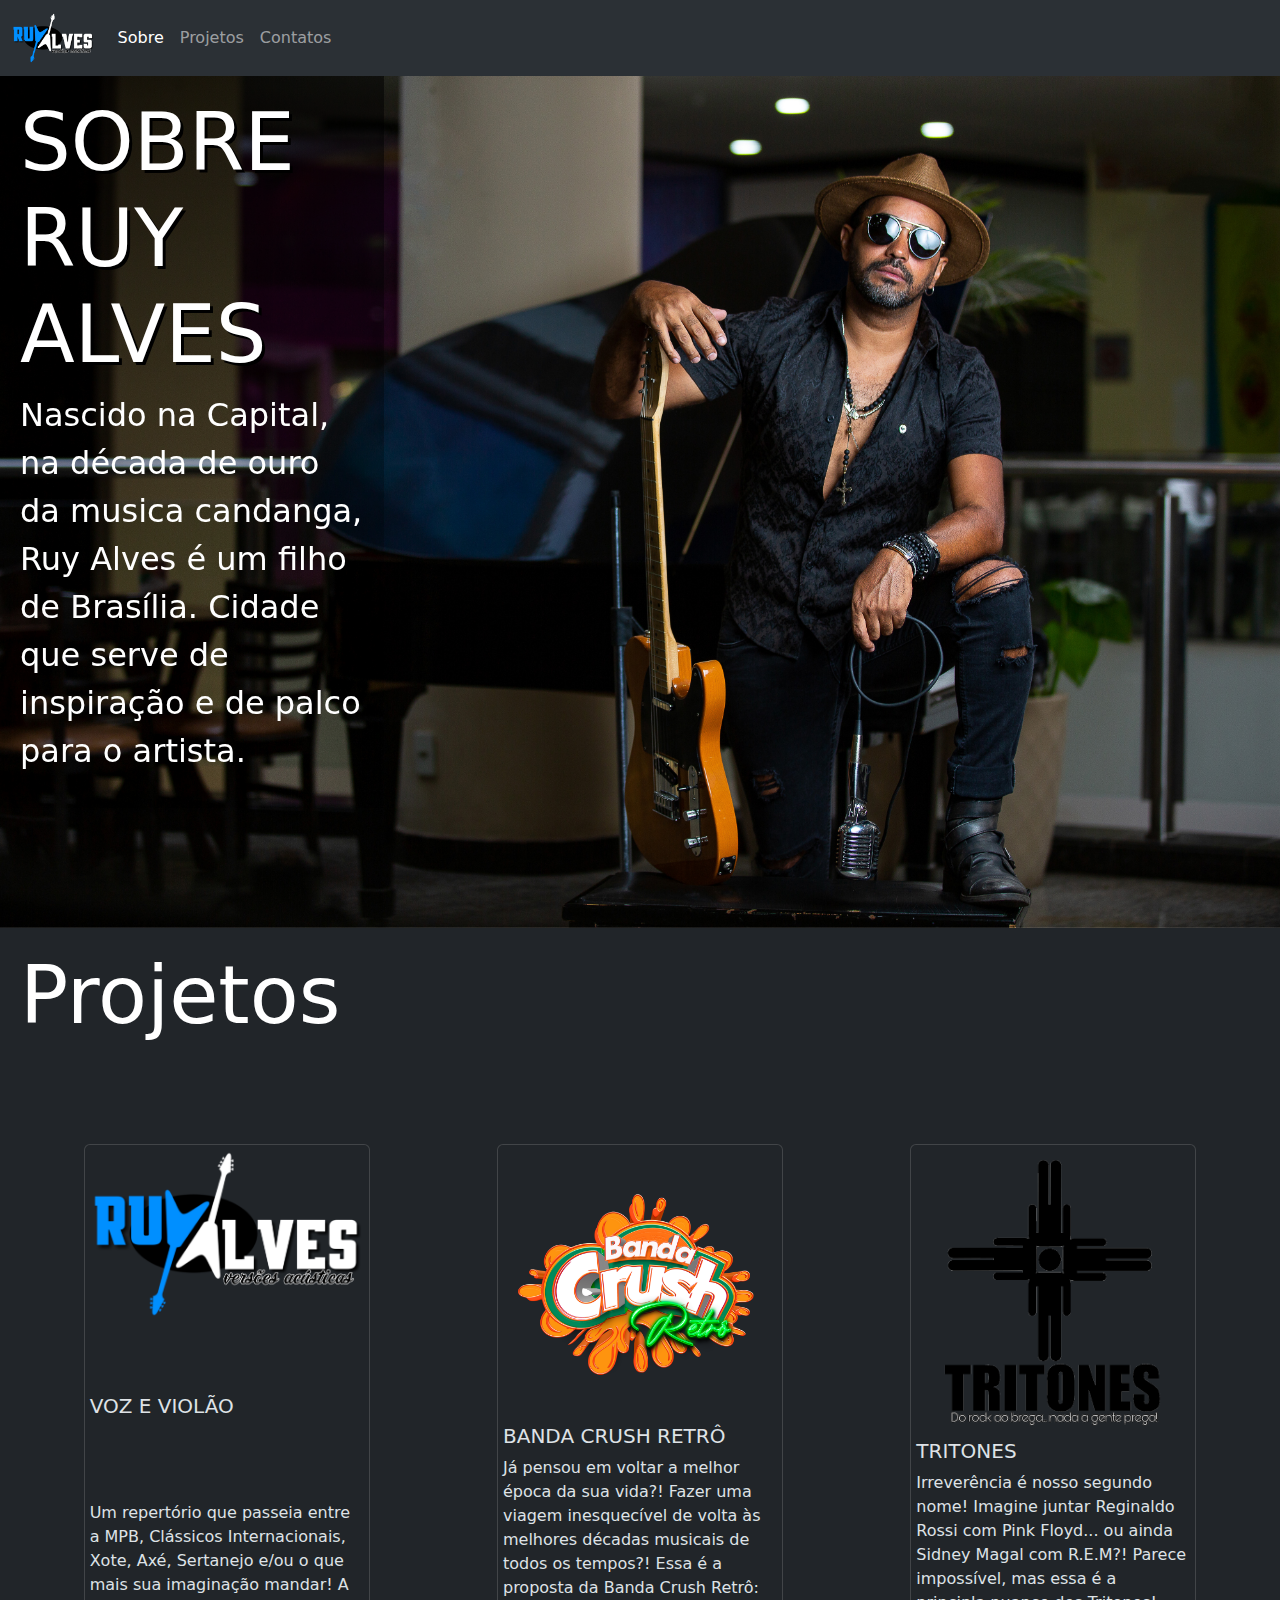
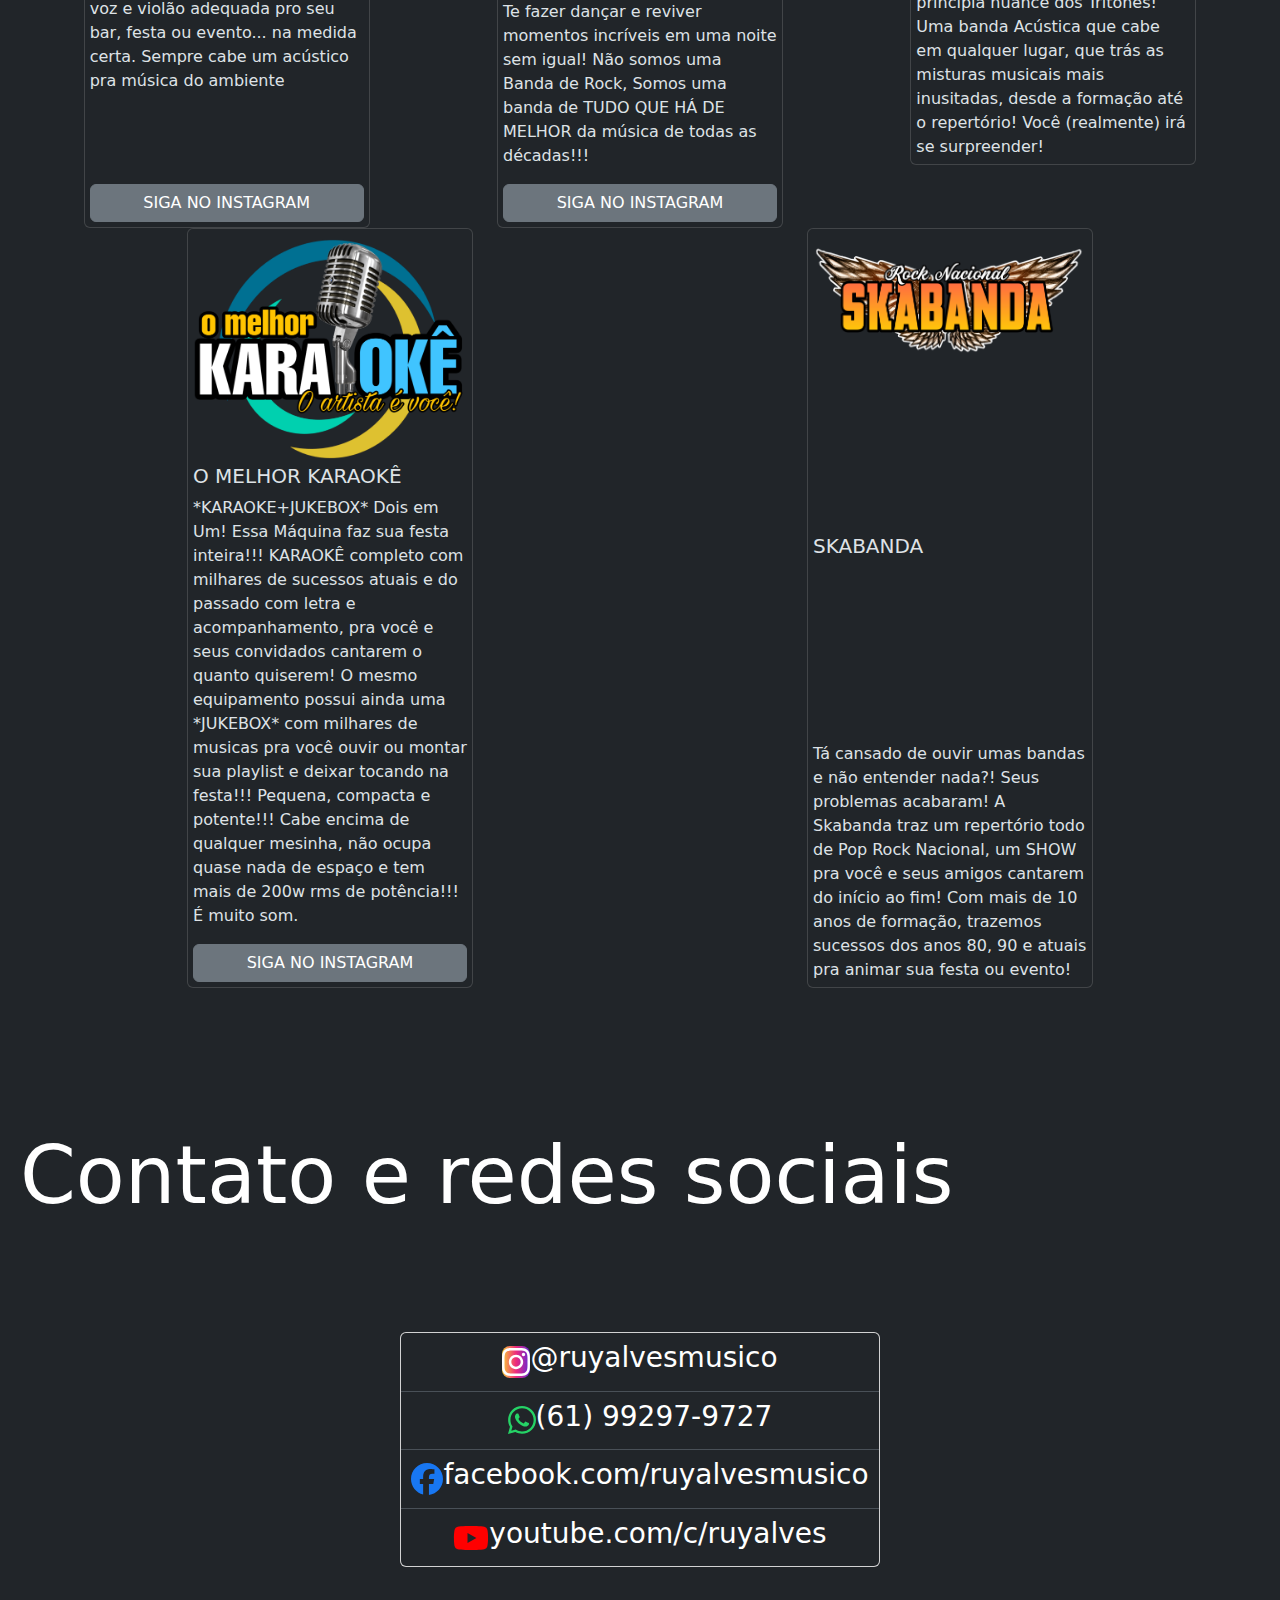
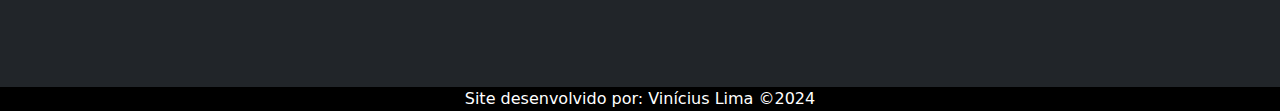
<file: index.html>
<!DOCTYPE html>
<html lang="pt-br">
<head>
    <meta charset="UTF-8">
    <meta http-equiv="X-UA-Compatible" content="IE=edge">
    <meta name="viewport" content="width=device-width, initial-scale=1.0">
    <link rel="stylesheet" href="style.css">
    <link rel="stylesheet" href="https://fonts.googleapis.com/css?family=Roboto">
    <link rel="stylesheet" href="./bootstrap/css/bootstrap.min.css">
    <link rel="stylesheet" href="./fontawesome/css/all.css">
    <title>Ruy Alves</title>
</head>
<body>
    <nav class="navbar navbar-expand-lg fixed-top bg-body-tertiary" data-bs-theme="dark">
        <div class="container-fluid">
            <span class="navbar-brand mb-0 h1"><img src="src/images/RuyAlvesLogo.png" alt="" style="height: 50px;"></span>
            <button class="navbar-toggler" type="button" data-bs-toggle="collapse" data-bs-target="#navbarNav" aria-controls="navbarNav" aria-expanded="false" aria-label="Toggle navigation">
                <span class="navbar-toggler-icon"></span>
              </button>          
            <div class="collapse navbar-collapse" id="navbarNav">
                <ul class="navbar-nav">
                  <li class="nav-item">
                    <a class="nav-link active" aria-current="page" href="#about">Sobre</a>
                  </li>
                  <li class="nav-item">
                    <a class="nav-link" href="#projects">Projetos</a>
                  </li>
                  <li class="nav-item">
                    <a class="nav-link" href="#contacts">Contatos</a>
                  </li>
                </ul>
              </div>
        </div>
    </nav>
    <div class="about" id="about" style="position: relative; overflow: hidden;">
        <div style="position: absolute; z-index: 20; background: rgb(255,255,255);
        background: linear-gradient(0deg, rgba(255,255,255,0) 0%, rgba(0,0,0,0.5480392840730042) 100%); object-fit: contain; width: 30%; padding: 20px;">
            <h1 class="display-1 text-white main-title ">SOBRE RUY ALVES</h1>
            <p class="text-white fs-2">Nascido na Capital, na década de ouro da musica candanga, 
                Ruy Alves é um filho de Brasília. Cidade que serve de inspiração e de palco para o artista.</p>
        </div>
        <div id="intro-carousel" class="carousel slide" data-bs-ride="carousel">
            <div class="carousel-inner">
                <div class="carousel-item active" data-bs-interval="5000">
                    <img src="src/images/ruyalves4.jpg" class="d-block w-100" alt="...">
                </div>
                <div class="carousel-item" data-bs-interval="5000">
                    <img src="src/images/ruyalves6.jpg" class="d-block w-100" alt="...">
                </div>
                <div class="carousel-item" data-bs-interval="5000">
                    <img src="src/images/ruyalves1.jpg" class="d-block w-100" alt="...">
                </div>
            </div>
          </div>
    </div>
    <div class="projects bg-dark text-white" id="projects" data-bs-theme="dark" style="padding: 20px;">
        <h1 id="projects-title" class="div-title display-1">Projetos</h1>
        <div class="container-fluid" style="margin: 100px 0 100px 0;">
            <div class="row justify-content-around align-items-stretch">
                <div class="col-md-3">
                <div class="card project-card h-100 justify-content-between">
                    <img src="src/images/RuyAlvesLogo.png" alt="">
                    <h5 class="card-title">VOZ E VIOLÃO</h5>
                    <p class="card-text">Um repertório que passeia entre a MPB, Clássicos Internacionais, Xote, Axé, Sertanejo e/ou o que mais sua imaginação mandar!
                         A voz e violão adequada pro seu bar, festa ou evento... na medida certa.
                          Sempre cabe um acústico pra música do ambiente</p>
                          <a href="https://www.instagram.com/ruyalvesmusico" target="_blank" class="btn btn-secondary">SIGA NO INSTAGRAM</a>
                </div>
            </div>
            <div class="col-md-3">
                <div class="card project-card">
                    <img src="src/images/crush-retro-logo.png" alt="">
                    <h5 class="card-title">BANDA CRUSH RETRÔ</h5>
                    <p class="card-text">Já pensou em voltar a melhor época da sua vida?! Fazer uma viagem inesquecível de volta às melhores décadas musicais de todos os tempos?!
                         Essa é a proposta da Banda Crush Retrô: Te fazer dançar e reviver momentos incríveis em uma noite sem igual!
                          Não somos uma Banda de Rock, Somos uma banda de TUDO QUE HÁ DE MELHOR da música de todas as décadas!!!
                    </p>
                    <a href="https://www.instagram.com/bandacrushretro" target="_blank" class="btn btn-secondary">SIGA NO INSTAGRAM</a>
                </div>
            </div>
            <div class="col-md-3">
                <div class="card project-card">
                    <img src="src/images/tritones-logo.png" alt="">
                    <h5 class="card-title">TRITONES</h5>
                    <p class="card-text">Irreverência é nosso segundo nome! Imagine juntar Reginaldo Rossi com Pink Floyd... ou ainda Sidney Magal com R.E.M?! Parece impossível, mas essa é a principla nuance dos Tritones! Uma banda Acústica que cabe em qualquer lugar, que trás as misturas musicais mais inusitadas, desde a formação até o repertório! Você (realmente) irá se surpreender!</p>
                </div>
            </div>
                <div class="w-100"></div>
                <div class="col-md-3">
                <div class="card project-card">
                    <img src="src/images/Karaoke-logo.png" alt="">
                    <h5 class="card-title">O MELHOR KARAOKÊ</h5>
                    <p class="card-text">*KARAOKE+JUKEBOX*
                        Dois em Um! Essa Máquina faz sua festa inteira!!! KARAOKÊ completo com milhares de sucessos atuais e do passado com letra e acompanhamento, pra você e seus convidados cantarem o quanto quiserem! 
                        
                        O mesmo equipamento possui ainda uma *JUKEBOX* com milhares de musicas pra você ouvir ou montar sua playlist e deixar tocando na festa!!! 
                        Pequena, compacta e potente!!! Cabe encima de qualquer mesinha, não ocupa quase nada de espaço e tem mais de 200w rms de potência!!! É muito som.
                    </p>
                    <a href="https://www.instagram.com/omelhorkaraoke" target="_blank" class="btn btn-secondary">SIGA NO INSTAGRAM</a>
                </div>
            </div>
                <div class="col-md-3">
                <div class="card project-card  h-100 justify-content-between">
                    <img src="src/images/skabanda-logo.png" alt="">
                    <h5 class="card-title">SKABANDA</h5>
                    <p class="card-text">Tá cansado de ouvir umas bandas e não entender nada?!
                        Seus problemas acabaram! A Skabanda traz um repertório todo de Pop Rock Nacional,
                         um SHOW pra você e seus amigos cantarem do início ao fim! Com mais de 10 anos de formação, trazemos sucessos dos anos 80, 90 e atuais
                         pra animar sua festa ou evento!</p>
                </div>
            </div>
            </div>
        </div>
    </div>
    </div>
    <div class="contacts bg-dark text-white" id="contacts" style="padding: 20px;">
        <h1 id="contacts-title" class="display-1">Contato e redes sociais</h1>
        <div class="contact-links d-flex justify-content-center">
            <div class="card" style="width: 30rem; margin: 100px 0 100px;">
                <ul class="list-group list-group-flush" data-bs-theme="dark">
                  <li class="list-group-item">
                    <a class="contact-item" href="https://instagram.com/ruyalvesmusico" target="_blank" style="align-items: center;">
                        <i class="fa-brands fa-instagram" style="font-size: 2rem; background: rgb(249,206,52);
                        background: linear-gradient(90deg, rgba(249,206,52,1) 0%, rgba(238,42,123,1) 50%, rgba(98,40,215,1) 100%); border-radius: 8px;"></i>
                        <h3>@ruyalvesmusico</h3>
                    </a>
                </li>
                <li class="list-group-item">
                    <a class="contact-item" href="https://web.whatsapp.com/send?phone=5561992979727" target="_blank" style="align-items: center;">
                        <i class="fa-brands fa-whatsapp" style="font-size: 2rem;  color: #25D366;"></i>
                        <h3>(61) 99297-9727</h3>
                    </a>
                </li>
                  <li class="list-group-item">
                    <a class="contact-item" href="https://www.facebook.com/ruyalvesmusico" target="_blank" style="align-items: center;">
                        <i class="fa-brands fa-facebook" style="font-size: 2rem; color: #1877F2;"></i>
                        <h3 class="contact-hyperlink">facebook.com/ruyalvesmusico</h3>
                    </a>
                  </li>
                  <li class="list-group-item">
                    <a href="https://www.youtube.com/c/ruyalves" target="_blank" class="contact-item" id="contact-youtube" style="align-items: center;">
                        <i class="fa-brands fa-youtube" style="font-size: 2rem; color: #FF0000;"></i>
                        <h3 class="contact-hyperlink">youtube.com/c/ruyalves</h3>
                    </a>
                  </li>
                </ul>
            </div>
        </div>
    </div>
    <footer>
        <div class="about-me bg-black d-flex justify-content-center">
            <a class="text-decoration-none text-white" href="https://github.com/ViniLimaDev" target="_blank">Site desenvolvido por: Vinícius Lima &copy;2024</a>
        </div>
    </footer>


    <script src="bootstrap/js/bootstrap.min.js"></script>
    <script src="fontawesome/js/all.js"></script>
</body>
</html>
</file>
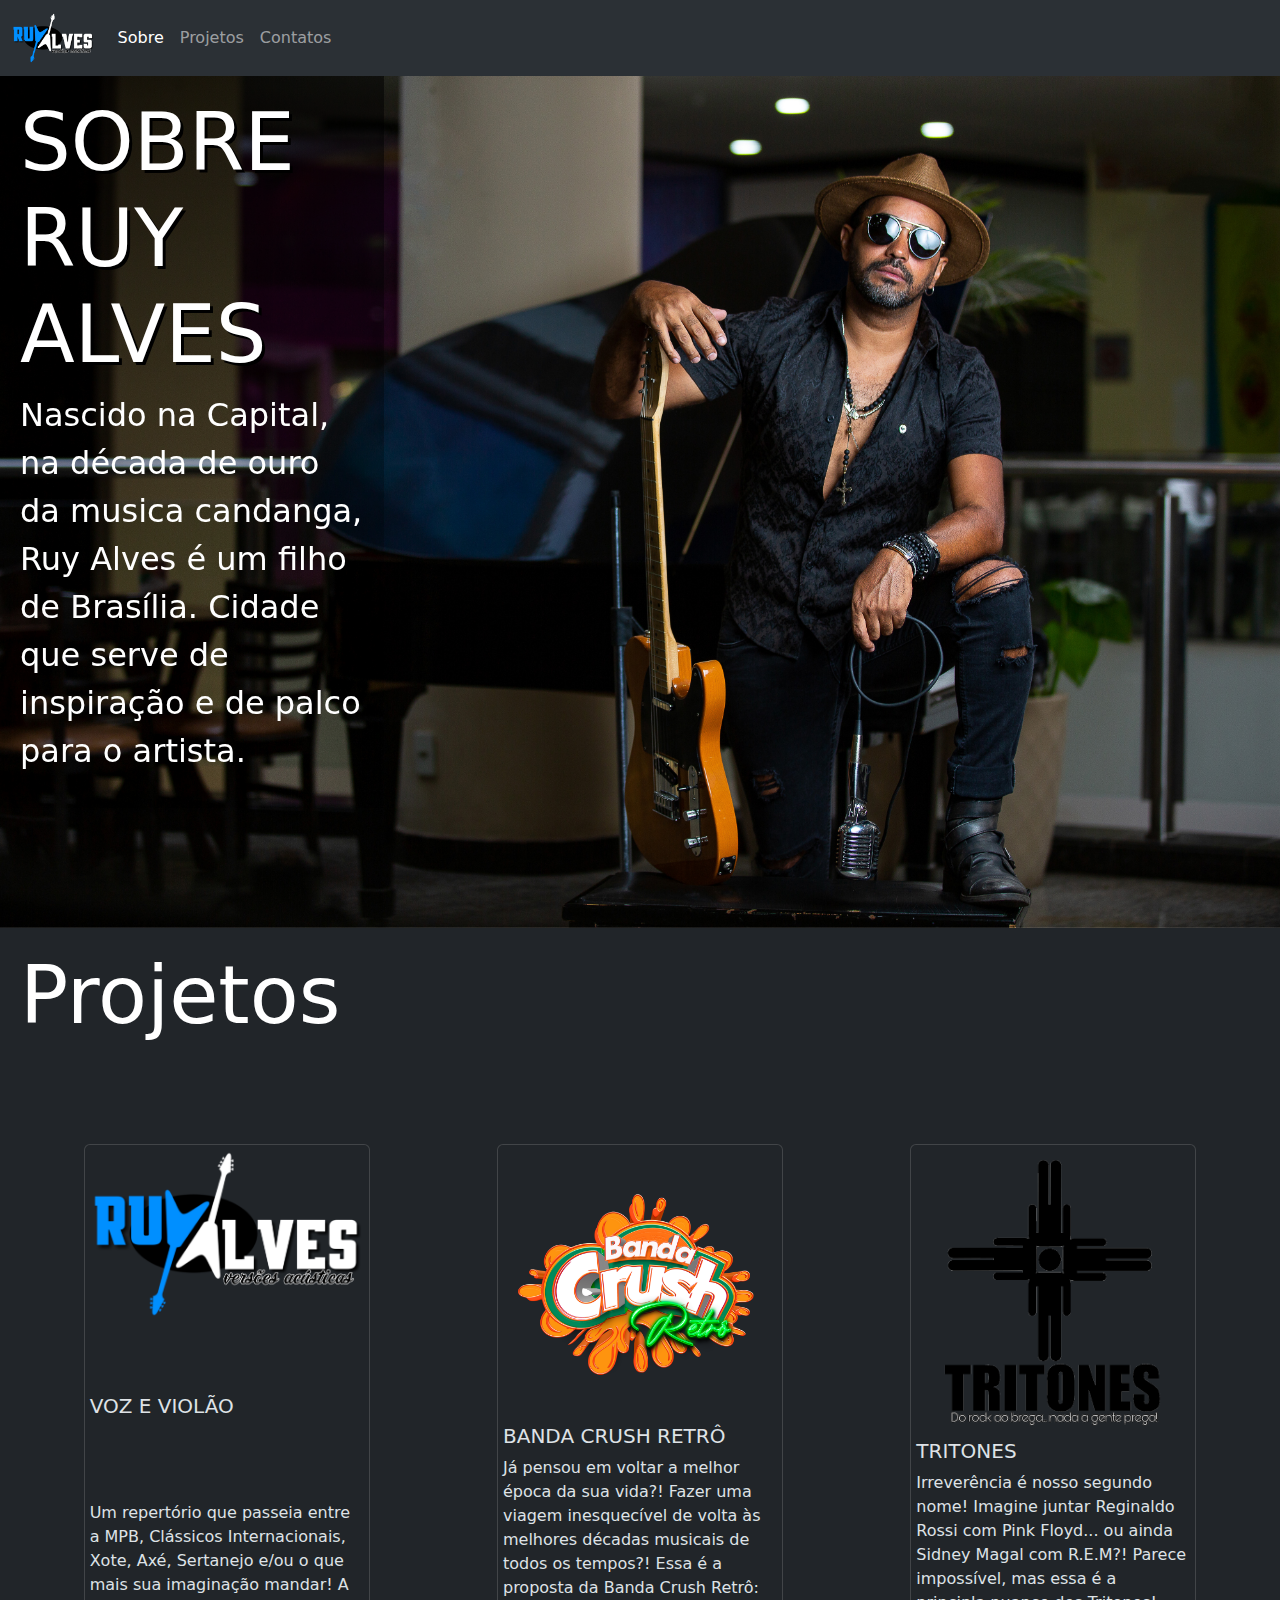
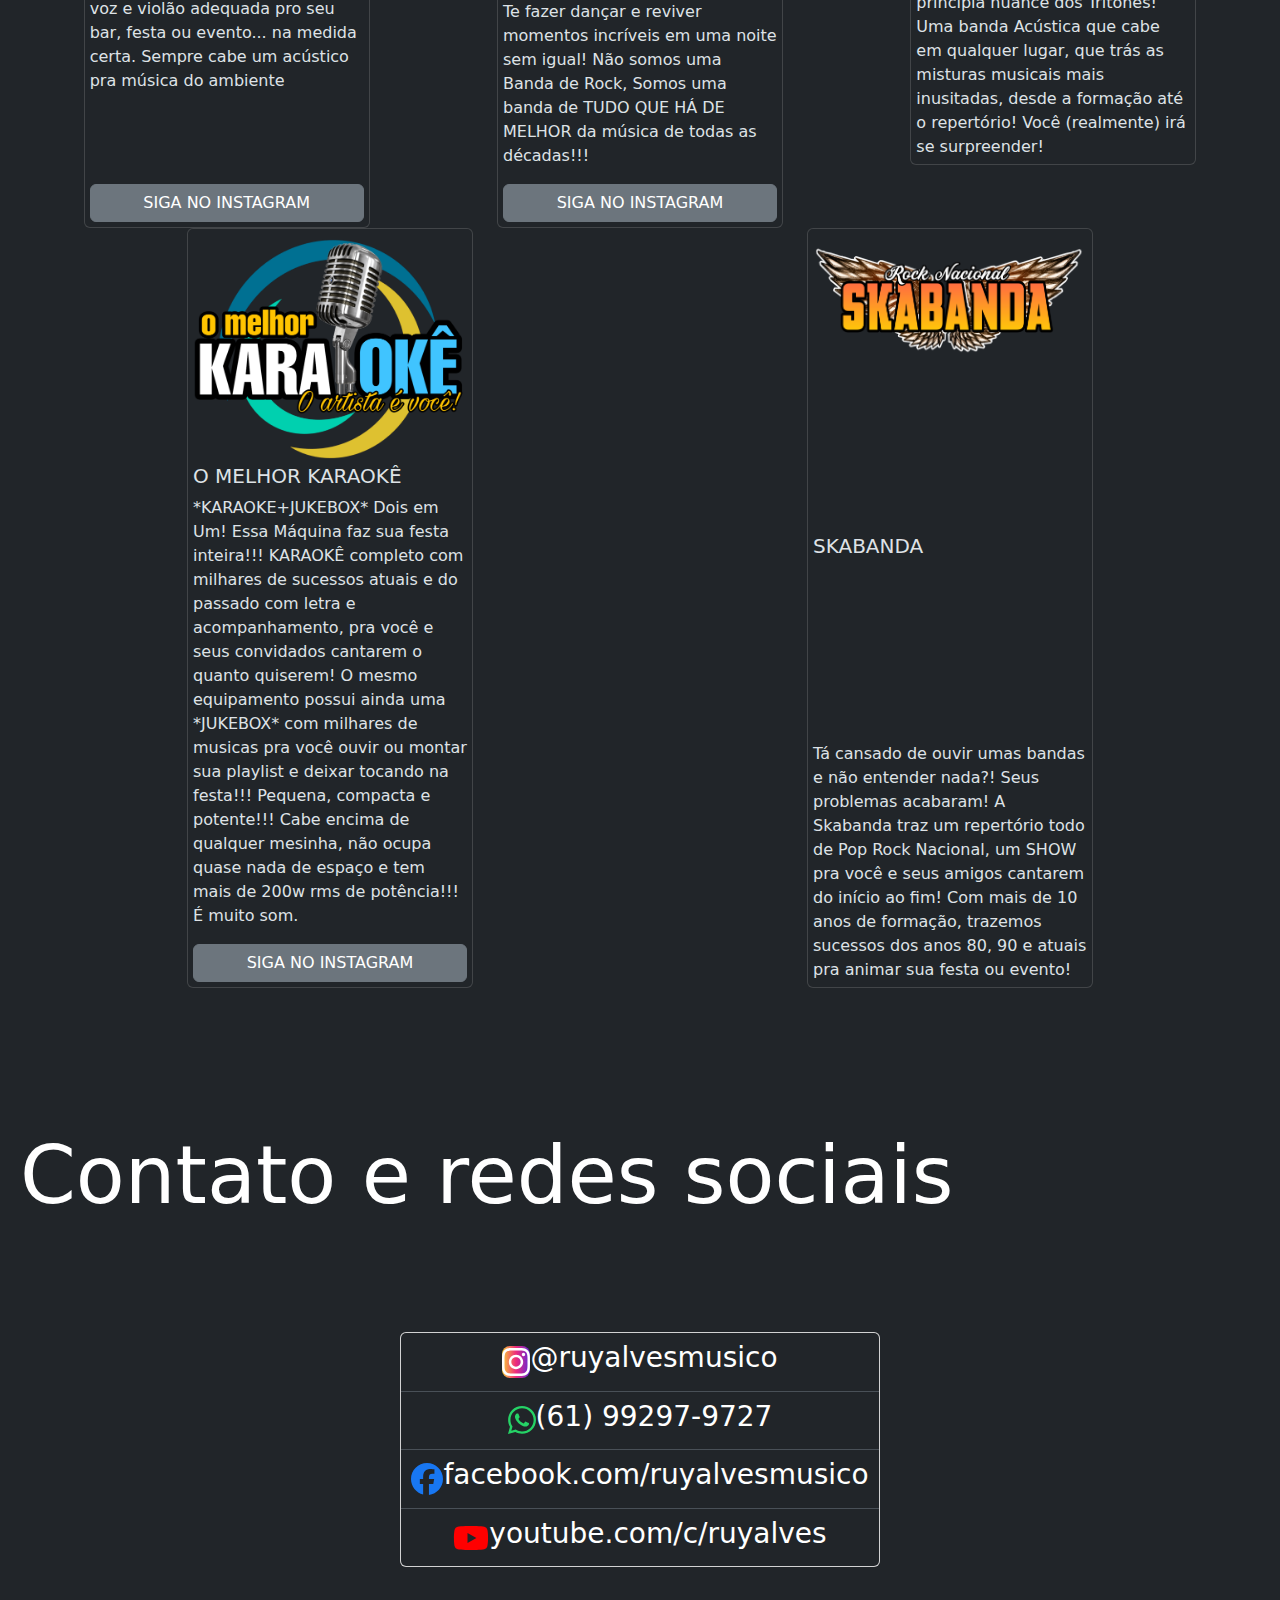
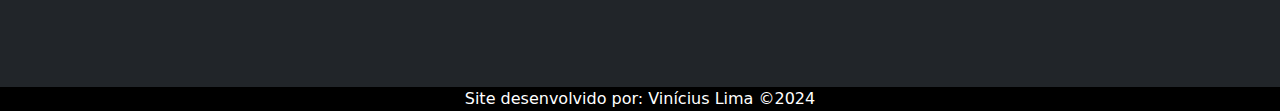
<file: src/index.html>
<!DOCTYPE html>
<html lang="pt-br">
<head>
    <meta charset="UTF-8">
    <meta http-equiv="X-UA-Compatible" content="IE=edge">
    <meta name="viewport" content="width=device-width, initial-scale=1.0">
    <link rel="stylesheet" href="style.css">
    <link rel="stylesheet" href="https://fonts.googleapis.com/css?family=Roboto">
    <link rel="stylesheet" href="../bootstrap/css/bootstrap.min.css">
    <link rel="stylesheet" href="../fontawesome/css/all.css">
    <title>Ruy Alves</title>
</head>
<body>
    <nav class="navbar navbar-expand-lg fixed-top bg-body-tertiary" data-bs-theme="dark">
        <div class="container-fluid">
            <span class="navbar-brand mb-0 h1"><img src="images/RuyAlvesLogo.png" alt="" style="height: 50px;"></span>
            <button class="navbar-toggler" type="button" data-bs-toggle="collapse" data-bs-target="#navbarNav" aria-controls="navbarNav" aria-expanded="false" aria-label="Toggle navigation">
                <span class="navbar-toggler-icon"></span>
              </button>          
            <div class="collapse navbar-collapse" id="navbarNav">
                <ul class="navbar-nav">
                  <li class="nav-item">
                    <a class="nav-link active" aria-current="page" href="#about">Sobre</a>
                  </li>
                  <li class="nav-item">
                    <a class="nav-link" href="#projects">Projetos</a>
                  </li>
                  <li class="nav-item">
                    <a class="nav-link" href="#contacts">Contatos</a>
                  </li>
                </ul>
              </div>
        </div>
    </nav>
    <div class="about" id="about" style="position: relative; overflow: hidden;">
        <div style="position: absolute; z-index: 20; background: rgb(255,255,255);
        background: linear-gradient(0deg, rgba(255,255,255,0) 0%, rgba(0,0,0,0.5480392840730042) 100%); object-fit: contain; width: 30%; padding: 20px;">
            <h1 class="display-1 text-white main-title ">SOBRE RUY ALVES</h1>
            <p class="text-white fs-2">Nascido na Capital, na década de ouro da musica candanga, 
                Ruy Alves é um filho de Brasília. Cidade que serve de inspiração e de palco para o artista.</p>
        </div>
        <div id="intro-carousel" class="carousel slide" data-bs-ride="carousel">
            <div class="carousel-inner">
                <div class="carousel-item active" data-bs-interval="5000">
                    <img src="images/ruyalves4.jpg" class="d-block w-100" alt="...">
                </div>
                <div class="carousel-item" data-bs-interval="5000">
                    <img src="images/ruyalves6.jpg" class="d-block w-100" alt="...">
                </div>
                <div class="carousel-item " data-bs-interval="5000">
                    <img src="images/ruyalves1.jpg" class="d-block w-100" alt="...">
                </div>
            </div>
          </div>
    </div>
    <div class="projects bg-dark text-white" id="projects" data-bs-theme="dark" style="padding: 20px;">
        <h1 id="projects-title" class="div-title display-1">Projetos</h1>
        <div class="container-fluid" style="margin: 100px 0 100px 0;">
            <div class="row justify-content-around align-items-stretch">
                <div class="col-md-3">
                <div class="card project-card h-100 justify-content-between">
                    <img src="images/RuyAlvesLogo.png" alt="">
                    <h5 class="card-title">VOZ E VIOLÃO</h5>
                    <p class="card-text">Um repertório que passeia entre a MPB, Clássicos Internacionais, Xote, Axé, Sertanejo e/ou o que mais sua imaginação mandar!
                         A voz e violão adequada pro seu bar, festa ou evento... na medida certa.
                          Sempre cabe um acústico pra música do ambiente</p>
                          <a href="https://www.instagram.com/ruyalvesmusico" target="_blank" class="btn btn-secondary">SIGA NO INSTAGRAM</a>
                </div>
            </div>
            <div class="col-md-3">
                <div class="card project-card">
                    <img src="images/crush-retro-logo.png" alt="">
                    <h5 class="card-title">BANDA CRUSH RETRÔ</h5>
                    <p class="card-text">Já pensou em voltar a melhor época da sua vida?! Fazer uma viagem inesquecível de volta às melhores décadas musicais de todos os tempos?!
                         Essa é a proposta da Banda Crush Retrô: Te fazer dançar e reviver momentos incríveis em uma noite sem igual!
                          Não somos uma Banda de Rock, Somos uma banda de TUDO QUE HÁ DE MELHOR da música de todas as décadas!!!
                    </p>
                    <a href="https://www.instagram.com/bandacrushretro" target="_blank" class="btn btn-secondary">SIGA NO INSTAGRAM</a>
                </div>
            </div>
            <div class="col-md-3">
                <div class="card project-card">
                    <img src="images/tritones-logo.png" alt="">
                    <h5 class="card-title">TRITONES</h5>
                    <p class="card-text">Irreverência é nosso segundo nome! Imagine juntar Reginaldo Rossi com Pink Floyd... ou ainda Sidney Magal com R.E.M?! Parece impossível, mas essa é a principla nuance dos Tritones! Uma banda Acústica que cabe em qualquer lugar, que trás as misturas musicais mais inusitadas, desde a formação até o repertório! Você (realmente) irá se surpreender!</p>
                </div>
            </div>
                <div class="w-100"></div>
                <div class="col-md-3">
                <div class="card project-card">
                    <img src="images/Karaoke-logo.png" alt="">
                    <h5 class="card-title">O MELHOR KARAOKÊ</h5>
                    <p class="card-text">*KARAOKE+JUKEBOX*
                        Dois em Um! Essa Máquina faz sua festa inteira!!! KARAOKÊ completo com milhares de sucessos atuais e do passado com letra e acompanhamento, pra você e seus convidados cantarem o quanto quiserem! 
                        
                        O mesmo equipamento possui ainda uma *JUKEBOX* com milhares de musicas pra você ouvir ou montar sua playlist e deixar tocando na festa!!! 
                        Pequena, compacta e potente!!! Cabe encima de qualquer mesinha, não ocupa quase nada de espaço e tem mais de 200w rms de potência!!! É muito som.
                    </p>
                    <a href="https://www.instagram.com/omelhorkaraoke" target="_blank" class="btn btn-secondary">SIGA NO INSTAGRAM</a>
                </div>
            </div>
                <div class="col-md-3">
                <div class="card project-card  h-100 justify-content-between">
                    <img src="images/skabanda-logo.png" alt="">
                    <h5 class="card-title">SKABANDA</h5>
                    <p class="card-text">Tá cansado de ouvir umas bandas e não entender nada?!
                        Seus problemas acabaram! A Skabanda traz um repertório todo de Pop Rock Nacional,
                         um SHOW pra você e seus amigos cantarem do início ao fim! Com mais de 10 anos de formação, trazemos sucessos dos anos 80, 90 e atuais
                         pra animar sua festa ou evento!</p>
                </div>
            </div>
            </div>
        </div>
    </div>
    </div>
    <div class="contacts bg-dark text-white" id="contacts" style="padding: 20px;">
        <h1 id="contacts-title" class="display-1">Contato e redes sociais</h1>
        <div class="contact-links d-flex justify-content-center">
            <div class="card" style="width: 30rem; margin: 100px 0 100px;">
                <ul class="list-group list-group-flush" data-bs-theme="dark">
                  <li class="list-group-item">
                    <a class="contact-item" href="https://instagram.com/ruyalvesmusico" target="_blank" style="align-items: center;">
                        <i class="fa-brands fa-instagram" style="font-size: 2rem; background: rgb(249,206,52);
                        background: linear-gradient(90deg, rgba(249,206,52,1) 0%, rgba(238,42,123,1) 50%, rgba(98,40,215,1) 100%); border-radius: 8px;"></i>
                        <h3>@ruyalvesmusico</h3>
                    </a>
                </li>
                <li class="list-group-item">
                    <a class="contact-item" href="https://web.whatsapp.com/send?phone=5561992979727" target="_blank" style="align-items: center;">
                        <i class="fa-brands fa-whatsapp" style="font-size: 2rem;  color: #25D366;"></i>
                        <h3>(61) 99297-9727</h3>
                    </a>
                </li>
                  <li class="list-group-item">
                    <a class="contact-item" href="https://www.facebook.com/ruyalvesmusico" target="_blank" style="align-items: center;">
                        <i class="fa-brands fa-facebook" style="font-size: 2rem; color: #1877F2;"></i>
                        <h3 class="contact-hyperlink">facebook.com/ruyalvesmusico</h3>
                    </a>
                  </li>
                  <li class="list-group-item">
                    <a href="https://www.youtube.com/c/ruyalves" target="_blank" class="contact-item" id="contact-youtube" style="align-items: center;">
                        <i class="fa-brands fa-youtube" style="font-size: 2rem; color: #FF0000;"></i>
                        <h3 class="contact-hyperlink">youtube.com/c/ruyalves</h3>
                    </a>
                  </li>
                </ul>
            </div>
        </div>
    </div>
    <footer>
        <div class="about-me bg-black d-flex justify-content-center">
            <a class="text-decoration-none text-white" href="https://github.com/ViniLimaDev" target="_blank">Site desenvolvido por: Vinícius Lima &copy;2024</a>
        </div>
    </footer>


    <script src="../bootstrap/js/bootstrap.min.js"></script>
    <script src="../fontawesome/js/all.js"></script>
</body>
</html>
</file>
<file: style.css>
body{
    font-family: 'Roboto', sans-serif;
    background-color: #202124;
    color: #ffffff;
    margin: 0;
    padding: 75px 0 0 0;
}

.carousel-content {
    position: absolute;
    bottom: 10%;
    left: 5%;
    z-index: 20;
    color: white;
    text-shadow: 0 1px 2px rgba(0,0,0,.6);
}

.contact-item{
    display: flex;
    flex-direction: row;
    justify-content: center;
    align-items: center;
    text-decoration: none;
    color: #fff;
}

.main-title{
    text-shadow: 3px 3px #000;
}

.project-card{
    padding: 5px;
}
</file>
<file: src/style.css>
body{
    font-family: 'Roboto', sans-serif;
    background-color: #202124;
    color: #ffffff;
    margin: 0;
    padding: 75px 0 0 0;
}

.carousel-content {
    position: absolute;
    bottom: 10%;
    left: 5%;
    z-index: 20;
    color: white;
    text-shadow: 0 1px 2px rgba(0,0,0,.6);
}

.contact-item{
    display: flex;
    flex-direction: row;
    justify-content: center;
    align-items: center;
    text-decoration: none;
    color: #fff;
}

.main-title{
    text-shadow: 3px 3px #000;
}

.project-card{
    padding: 5px;
}
</file>
